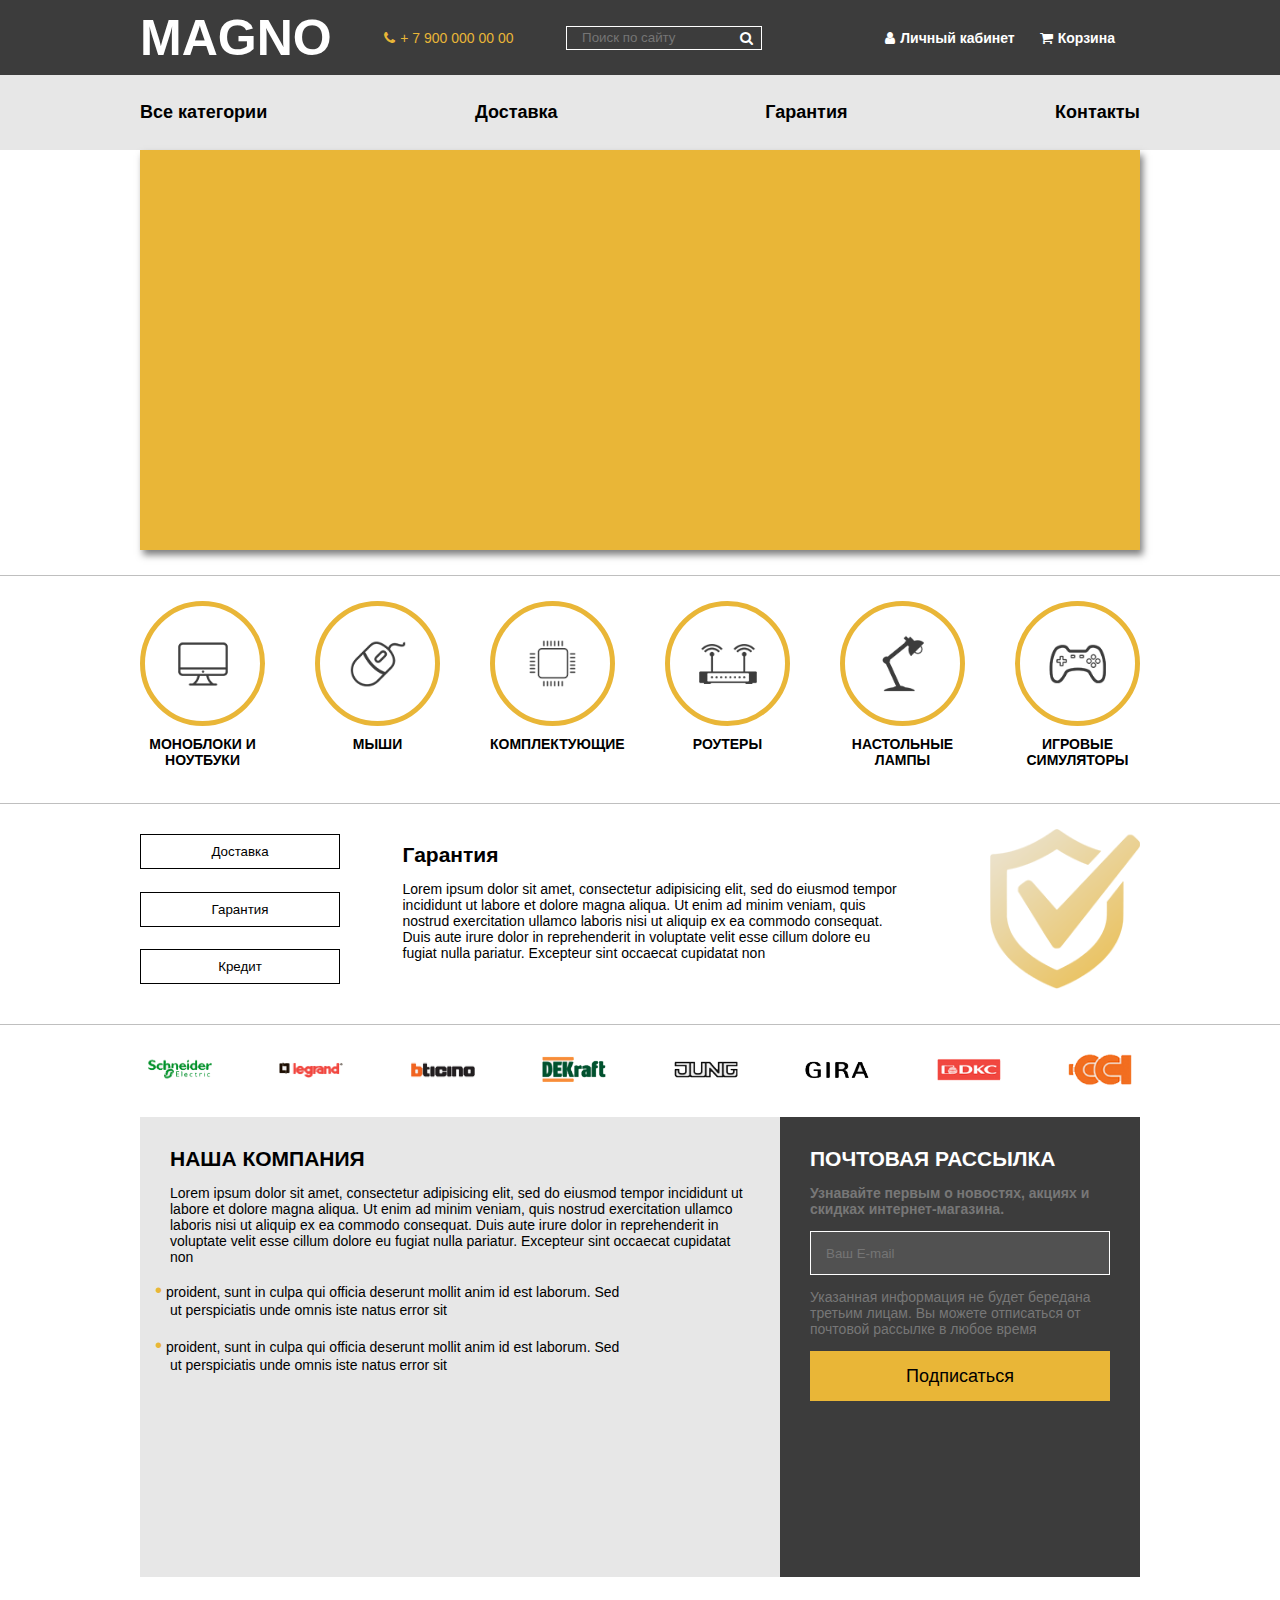
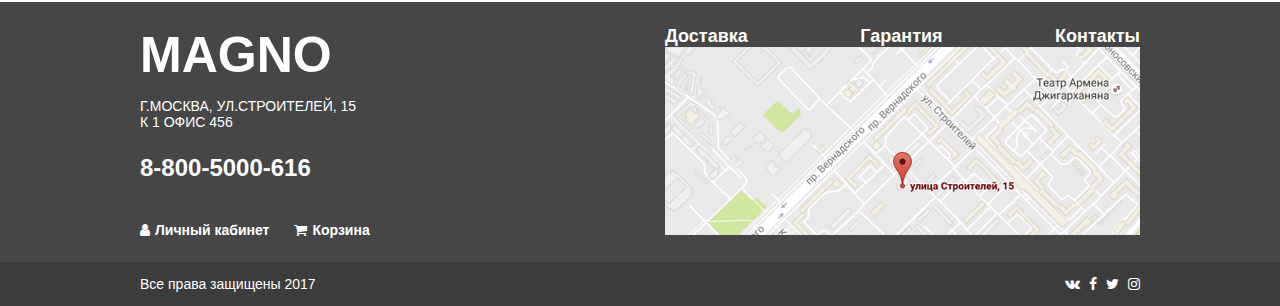
<file: index.html>
<!DOCTYPE html>
<html lang="ru">
<head>
	<meta charset="UTF-8">
	<link rel="stylesheet" href="style.css">
	<link rel="stylesheet" href="https://maxcdn.bootstrapcdn.com/font-awesome/4.5.0/css/font-awesome.min.css">
	<title>Magno</title>
</head>
<body>

<!--             header             -->

	<header>
		<div class="head">
			<div class="wrap">
				<a href="index.html" class="link white"><h1>MAGNO</h1></a>
				<p class="phone"><i class="fa fa-phone"></i>+ 7 900 000 00 00</p>
				<input type="text" name="search" class="search" placeholder="Поиск по сайту"><i class="fa fa-search"></i>
				<ul class="your-account">
					<li><i class="fa fa-user"></i>Личный кабинет</li>
					<li><i class="fa fa-shopping-cart"></i>Корзина</li>
				</ul>
			</div>
		</div>
		<div class="menu">
			<ul class="main-menu">
				<li><a href="#" class="link black">Все категории</a>
					<ul class="drop-menu">
						<div class="wrap">
							<li><a href="catalog.html" class="link black">Моноблоки и ноутбуки</a></li>
							<li><a href="#" class="link black">Мыши</a></li>
							<li><a href="#" class="link black">Комплектующие</a></li>
							<li><a href="#" class="link black">Роутеры</a></li>
							<li><a href="#" class="link black">Настольные лампы</a></li>
							<li><a href="#" class="link black">Игровые симуляторы</a></li>
						</div>
					</ul>
				</li>
				<li><a href="#" class="link black">Доставка</a></li>
				<li><a href="#" class="link black">Гарантия</a></li>
				<li><a href="#" class="link black">Контакты</a></li>
			</ul>
		</div>	
	</header>

<!--             body             -->

	<div class="slider">
		
	</div>
	<div class="box">
			<ul class="listbox-items">
				<a href="catalog.html" class="link black">
					<li>
						<div class="circle"><img src="images/categories/computers.png"></div>МОНОБЛОКИ И НОУТБУКИ
					</li>	</a>
				<a href="catalog.html" class="link black">
					<li>
						<div class="circle"><img src="images/categories/mouses.png"></div>МЫШИ
					</li>	</a>
				<a href="catalog.html" class="link black">
					<li>
						<div class="circle"><img src="images/categories/chips.png"></div>КОМПЛЕКТУЮЩИЕ
					</li>	</a>
				<a href="catalog.html" class="link black">
					<li>
						<div class="circle"><img src="images/categories/routers.png"></div>РОУТЕРЫ
					</li>	</a>
				<a href="catalog.html" class="link black">
					<li>
						<div class="circle"><img src="images/categories/lamps.png"></div>НАСТОЛЬНЫЕ ЛАМПЫ
					</li>	</a>
				<a href="catalog.html" class="link black">
					<li>
						<div class="circle"><img src="images/categories/gamepads.png"></div>ИГРОВЫЕ СИМУЛЯТОРЫ
					</li>	</a>
			</ul>
		</div>
		<div class="box">
			<div class="wrap">
			<div class="btns">
				<button class="btn">Доставка</button>
				<button class="btn">Гарантия</button>
				<button class="btn">Кредит</button>
			</div>
			<div class="info">
				<h2>Гарантия</h2>
				<p>Lorem ipsum dolor sit amet, consectetur adipisicing elit, sed do eiusmod tempor incididunt ut labore et dolore magna aliqua. Ut enim ad minim veniam, quis nostrud exercitation ullamco laboris nisi ut aliquip ex ea commodo consequat. Duis aute irure dolor in reprehenderit in voluptate velit esse cillum dolore eu fugiat nulla pariatur. Excepteur sint occaecat cupidatat non </p>
			</div>
			<img src="images/security.png" width="150px" height="160px">
			</div>
		</div>
		<div class="box-logos">
			<ul class="listbox-logos">
				<li><img src="images/logos/schneider.png" class="logos"></li>
				<li><img src="images/logos/legrand.png" class="logos"></li>
				<li><img src="images/logos/bticino.png" class="logos"></li>
				<li><img src="images/logos/dekraft.png" class="logos"></li>
				<li><img src="images/logos/jung.png" class="logos"></li>
				<li><img src="images/logos/gira.png" class="logos"></li>
				<li><img src="images/logos/dkc.png" class="logos"></li>
				<li><img src="images/logos/cct.png" class="logos"></li>
			</ul>
		</div>
		<div class="wrap">
			<div class="our-company">
				<h3>НАША КОМПАНИЯ</h3>
				<p>Lorem ipsum dolor sit amet, consectetur adipisicing elit, sed do eiusmod tempor incididunt ut labore et dolore magna aliqua. Ut enim ad minim veniam, quis nostrud exercitation ullamco laboris nisi ut aliquip ex ea commodo consequat. Duis aute irure dolor in reprehenderit in voluptate velit esse cillum dolore eu fugiat nulla pariatur. Excepteur sint occaecat cupidatat non 
				</p>
				<ul>
					<li>
						proident, sunt in culpa qui officia deserunt mollit anim id est laborum. Sed ut perspiciatis unde omnis iste natus error sit
					</li>
					<br>
					<li>
						proident, sunt in culpa qui officia deserunt mollit anim id est laborum. Sed ut perspiciatis unde omnis iste natus error sit
					</li>
				</ul>
			</div>
			<div class="contact-us">
				<h3>ПОЧТОВАЯ РАССЫЛКА</h3>
				<p><b>Узнавайте первым о новостях, акциях и скидках интернет-магазина.</b></p>
				<input type="email" name="email" class="email" placeholder="Ваш E-mail">
				<p>Указанная информация не будет бередана третьим лицам. Вы можете отписаться от почтовой рассылке в любое время</p>
				<button class="btn-action">Подписаться</button>
			</div>
		</div>

<!--             footer             -->

	<footer>
		<div class="information">
			<div class="wrap">
				<div class="location">
				<a href="index.html" class="link white"><h1>MAGNO</h1></a>
				<p>Г.МОСКВА, УЛ.СТРОИТЕЛЕЙ, 15<br>
				К 1 ОФИС 456
				</p>
				<p class="number"><a href="#" class="link white">8-800-5000-616</a></p>
				<ul class="your-account">
					<li><i class="fa fa-user"></i>Личный кабинет</li>
					<li><i class="fa fa-shopping-cart"></i>Корзина</li>
				</ul>
				</div>
				<div class="map">
				<ul class="footer-menu">
					<li><a href="#" class="link white">Доставка</a></li>
					<li><a href="#" class="link white">Гарантия</a></li>
					<li><a href="#" class="link white">Контакты</a></li>
				</ul>
				<img src="images/map.png">
				</div>
			</div>
		</div>
		<div class="root">
			<div class="wrap">
				<p>Все права защищены 2017</p>
				<div class="social">
					<a href="http://www.vk.com" target="_blank" class="fa fa-vk link white"></a>
					<a href="http://www.facebook.com" target="_blank" class="fa fa-facebook link white"></a>
					<a href="http://www.twitter.com" target="_blank" class="fa fa-twitter link white"></a>
					<a href="http://www.instagram.com" target="_blank" class="fa fa-instagram link white"></a>
				</div>
			</div>
		</div>
	</footer>	
</body>
</html>
</file>
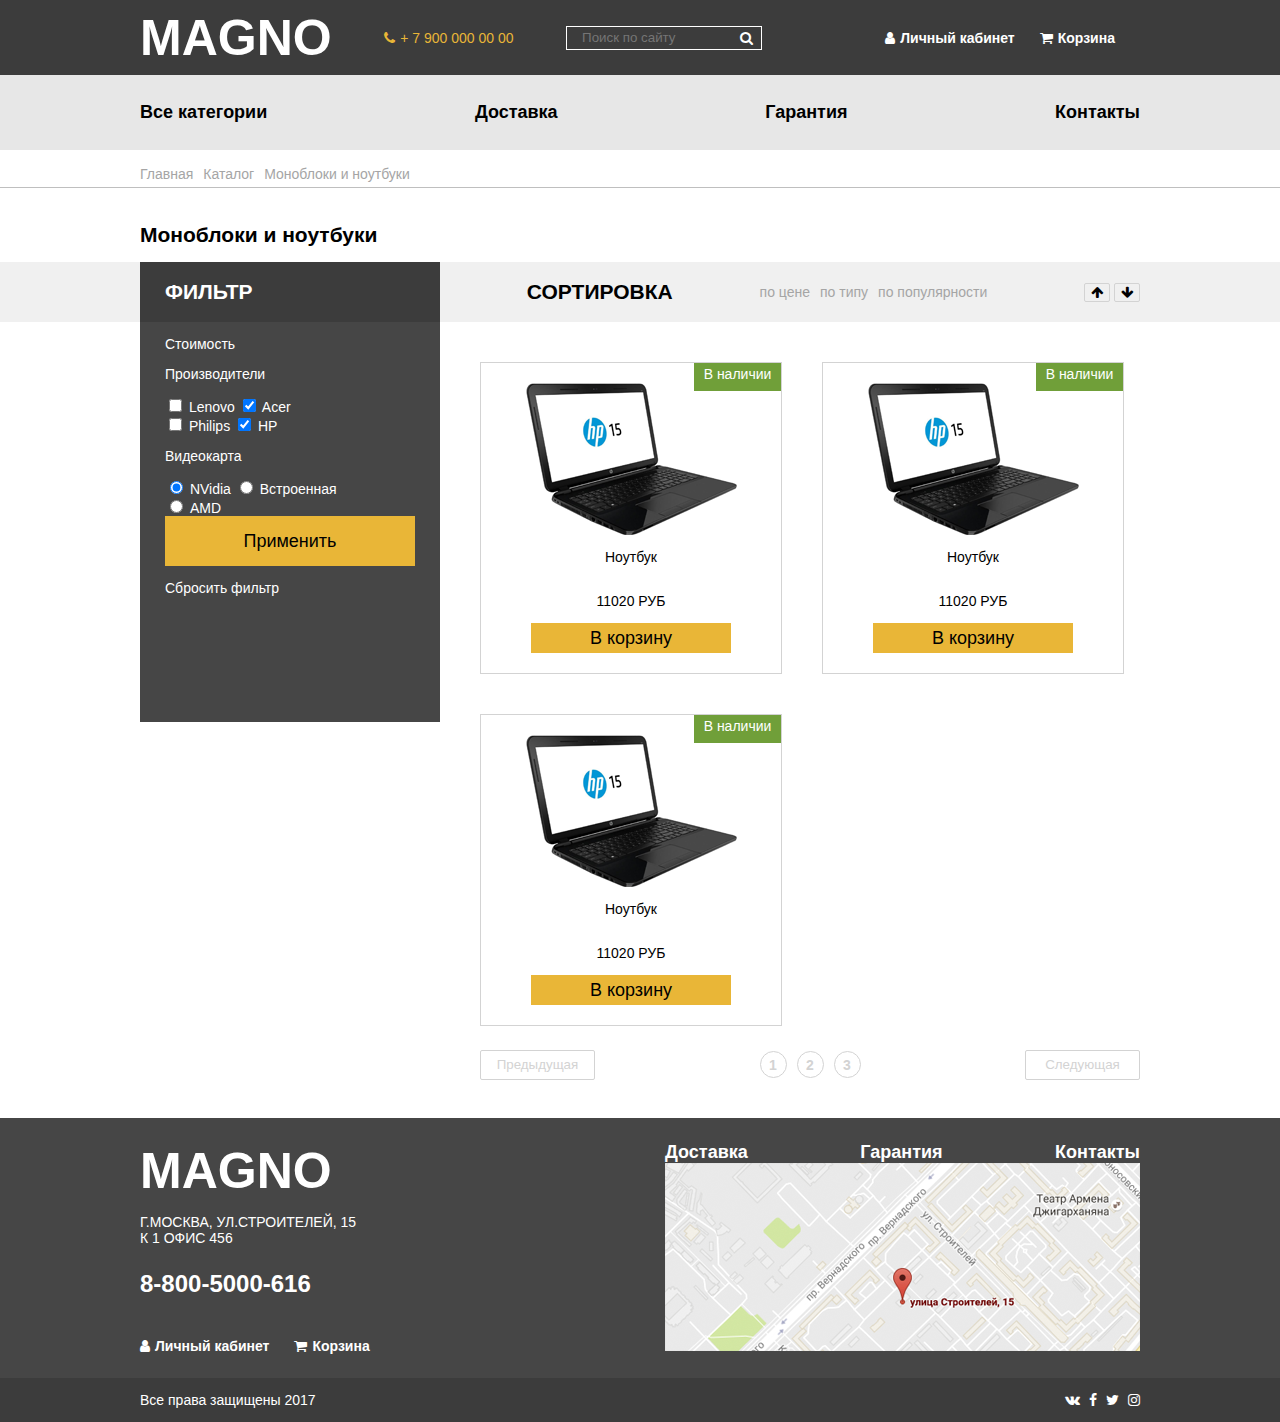
<file: catalog.html>
<!DOCTYPE html>
<html lang="en">
<head>
	<meta charset="UTF-8">
	<link rel="stylesheet" href="style.css">
	<link rel="stylesheet" href="https://maxcdn.bootstrapcdn.com/font-awesome/4.5.0/css/font-awesome.min.css">
	<title>Magno</title>
</head>
<body>

<!--             header             -->

	<header>
		<div class="head">
			<div class="wrap">
				<a href="index.html" class="link white"><h1>MAGNO</h1></a>
				<p class="phone"><i class="fa fa-phone"></i>+ 7 900 000 00 00</p>
				<input type="text" name="search" class="search" placeholder="Поиск по сайту"><i class="fa fa-search"></i>
				<ul class="your-account">
					<li><i class="fa fa-user"></i>Личный кабинет</li>
					<li><i class="fa fa-shopping-cart"></i>Корзина</li>
				</ul>
			</div>
		</div>
		<div class="menu">
			<ul class="main-menu">
				<li><a href="#" class="link black">Все категории</a>
					<ul class="drop-menu">
						<div class="wrap">
							<li><a href="catalog.html" class="link black">Моноблоки и ноутбуки</a></li>
							<li><a href="#" class="link black">Мыши</a></li>
							<li><a href="#" class="link black">Комплектующие</a></li>
							<li><a href="#" class="link black">Роутеры</a></li>
							<li><a href="#" class="link black">Настольные лампы</a></li>
							<li><a href="#" class="link black">Игровые симуляторы</a></li>
						</div>
					</ul>
				</li>
				<li><a href="#" class="link black">Доставка</a></li>
				<li><a href="#" class="link black">Гарантия</a></li>
				<li><a href="#" class="link black">Контакты</a></li>
			</ul>
		</div>	
	</header>

<!--             body             -->

	<div class="wrap">
		<ul class="catalog-menu">
			<li>Главная</li>
			<li>Каталог</li>
			<li>Моноблоки и ноутбуки</li>
		</ul>
	</div>
	<div class="box">
	<div class="wrap">
		<h2>Моноблоки и ноутбуки</h2>
	</div>
	</div>
	<div class="filter-header">
		<div class="wrap">
			<div class="filter-title">
				<h3>ФИЛЬТР</h3>
			</div>
			<h3>СОРТИРОВКА</h3>
			<ul class="filter-menu">
				<li>по цене</li>
				<li>по типу</li>
				<li>по популярности</li>
			</ul>
			<div>
				<button class="btn-nav"><a class="fa fa-arrow-up link black"></a></button>
				<button class="btn-nav"><a class="fa fa-arrow-down link black"></a></button>
			</div>
		</div>
	</div>
	<div class="wrap-filter">
		<div class="filter-content">
			<div>
				<p>Стоимость</p>
			</div>
			<div>
				<p>Производители</p>
				<input type="checkbox" name="brand"> Lenovo 
				<input type="checkbox" name="brand" checked> Acer <br>
				<input type="checkbox" name="brand"> Philips
				<input type="checkbox" name="brand" checked> HP
			</div>
			<div>
				<p>Видеокарта</p>
				<input type="radio" name="brand" checked> NVidia 
				<input type="radio" name="brand"> Встроенная <br>
				<input type="radio" name="brand"> AMD
			</div>
			<div>
				<button class="btn-action">Применить</button>
				<p>Сбросить фильтр</p>
			</div>
		</div>
		<div class="goods">
			<div class="good">
				<img src="images/goods/laptop-2.png">
				<span>В наличии</span>
				<p>Ноутбук</p>
				<p>11020 РУБ</p>
				<button class="btn-action">В корзину</button>
			</div>
			<div class="good">
				<img src="images/goods/laptop-2.png">
				<span>В наличии</span>
				<p>Ноутбук</p>
				<p>11020 РУБ</p>
				<button class="btn-action">В корзину</button>
			</div>
			<div class="good">
				<img src="images/goods/laptop-2.png">
				<span>В наличии</span>
				<p>Ноутбук</p>
				<p>11020 РУБ</p>
				<button class="btn-action">В корзину</button>
			</div>
		</div>
	</div>
	<div class="wrap">
	<div class="page-list">
			<button class="btn-nav">Предыдущая</button>
			<ul>
				<li><a href="#" class="link black"><div class="circle" id="page">1</div></a></li>
				<li><a href="#" class="link black"><div class="circle">2</div></a></li>
				<li><a href="#" class="link black"><div class="circle">3</div></a></li>
			</ul>
			<button class="btn-nav">Следующая</button>
		</div>
	</div>
	
<!--             footer             -->

	<footer>
		<div class="information">
			<div class="wrap">
				<div class="location">
				<a href="index.html" class="link white"><h1>MAGNO</h1></a>
				<p>Г.МОСКВА, УЛ.СТРОИТЕЛЕЙ, 15<br>
				К 1 ОФИС 456
				</p>
				<p class="number"><a href="#" class="link white">8-800-5000-616</a></p>
				<ul class="your-account">
					<li><i class="fa fa-user"></i>Личный кабинет</li>
					<li><i class="fa fa-shopping-cart"></i>Корзина</li>
				</ul>
				</div>
				<div class="map">
				<ul class="footer-menu">
					<li><a href="#" class="link white">Доставка</a></li>
					<li><a href="#" class="link white">Гарантия</a></li>
					<li><a href="#" class="link white">Контакты</a></li>
				</ul>
				<img src="images/map.png">
				</div>
			</div>
		</div>
		<div class="root">
			<div class="wrap">
				<p>Все права защищены 2017</p>
				<div class="social">
					<a href="http://www.vk.com" target="_blank" class="fa fa-vk link white"></a>
					<a href="http://www.facebook.com" target="_blank" class="fa fa-facebook link white"></a>
					<a href="http://www.twitter.com" target="_blank" class="fa fa-twitter link white"></a>
					<a href="http://www.instagram.com" target="_blank" class="fa fa-instagram link white"></a>
				</div>
			</div>
		</div>
	</footer>
</body>
</html>
</file>
<file: style.css>
﻿body {
	margin: 0;
	padding: 0;
	font: 14px "Century Gothic", sans-serif;
}
ul { padding: 0; margin: 0; }
li {
	font-weight: bold;
	list-style: none;
	float: left;
	text-align: center;
}
h3 { font-weight: bold; font-size: 21px; margin: 0; }
h2 { margin: 0; }
h1 { font-size: 50px; margin: 0; }
i { margin-right: 5px; }
button, input {	outline: none; }


.link {	text-decoration: none;transition:  0.3s; }
.white { color: white; }
.black { color: black; }
.link:hover { color: #e9b637; }
.link:active { opacity: 0.5; }

.head {
	background: #3c3c3c;
	height: 75px;
	color: white;
	display: flex;
	justify-content: center;
	align-items: center;
}
.phone { color: #e9b637; }
.search {
	background: #3c3c3c;
	height: 20px;
	border: 1px solid white;
	padding-left: 15px;
	color: white;
}
.fa-search {
	position: relative;
	left: -75px;
}
.your-account li{
	margin-right: 25px;
	float: left;
}

/*------------меню------------*/

.menu {
	background: #e7e7e7;
	color: black;
	display: flex;
	justify-content: center;
	align-items: center;
}
.main-menu {
	width: 1000px;
	line-height: 75px;
	margin-bottom: 0px;
	font-weight: bold; 
	font-size: 18px;
	display: flex;
	justify-content: space-between;
}
.drop-menu {
	margin-left: -10px;
	padding: 0 10px;
}
.drop-menu li { font-weight: normal; font-size: 15px;}
.main-menu ul {
	display: none;
	background: white;
}
.main-menu li:hover > ul {
	display: block;
	position: absolute;
}
.slider {
	background: #e9b637;
	width: 1000px;
	height: 400px;
	margin: 0px auto;
	box-shadow: 3px 5px 7px rgba(0,0,0,0.5);
}
.box {
	margin: 25px 0px;
	padding: 25px 0 10px 0;
	border-top: 1px solid rgba(0,0,0,0.25);
	display: flex;
	justify-content: center;
}
.box-logos {
	border-top: 1px solid rgba(0,0,0,0.25);
	padding: 25px;
	display: flex;
	justify-content: center;
}
.listbox-items {
	width: 1000px;
	display: flex;
	justify-content: space-between;
}
.listbox-items li { width: 125px; }
.circle {
	width: 115px;
	height: 115px;
	margin-bottom: 10px;
	border-radius: 65px;
	border: 5px solid #e9b637;
	background: white;
	display: flex;
	justify-content: center;
	align-items: center;
	transition: 0.3s;
}
ul img { transform: scale(0.8); }
.circle:hover img{ filter: brightness(5); }
.circle:hover {	background: #e9b637; cursor: pointer;}
.listbox-logos {
	width: 1000px;
	display: flex;
	justify-content: space-between;
	align-items: center;
}
.info {
	width: 500px;
	margin-right: 25px;
}
 /*------------конпки------------*/

.btns {
	width: 200px;
	height: 150px;
	display: flex;
	flex-direction: column;
	justify-content: space-between;
	align-items: center;
}
.btn {
	width: 100%;
	height: 35px;
	background: white;
	border: 1px solid black;
	text-align: center;
	cursor: pointer;
	transition: background 0.3s, color 0.3s, opacity 0.1s;
}
.btn:hover {
	background: black;
	color: #e9b637;
}
.btn:active { opacity: 0.5; }
.btn-nav { 
	border: 1px solid lightgrey;
	border-radius: 2px; 
	background: none; 
	color: lightgrey;
	cursor: pointer;
	transition: 0.3s;
}
.btn-nav:hover { border: 1px solid #e9b637; color: #e9b637; }
.btn-nav:active { opacity: 0.5; }
.btn-action {
	width: 100%;
	height: 50px;
	background: #e9b637;
	border: none;
	font-size: 18px;
	cursor: pointer;
	transition: 0.5s; 
}
.btn-action:hover {
	background: white;
	border: 1px solid #e9b637;
	color: #e9b637;
}
.btn-action:active { opacity: 0.5; }

.logos { width: 80px; transition: 0.3s;}
.logos:hover { opacity: 0.5 }
.our-company {
	background: #e7e7e7;
	width: 580px;
	height: 400px;
	padding: 30px;
	display: flex;
	flex-direction: column;
}
.our-company li {
	float: none;
	width: 450px;
	text-align: left;
	font-weight: normal;
}
.our-company li::before{
	content: "•";
	color: #e9b637;
	font-size: 20px;
	margin-left: -15px;
}
.contact-us {
	background: #3c3c3c;
	width: 300px;
	height: 400px;
	padding: 30px;
	display: flex;
	flex-direction: column;
}
.email {
	height: 40px;
	background: #515151;
	border: 1px solid white;
	padding-left: 15px;
	color: white;
}
.contact-us h3 { color: white; }
.contact-us p { color: #777777; }
.information {
	background: #464646;
	height: 260px;
	color: white;
	margin-top: 25px;
	display: flex;
	justify-content: center;
}
.footer-menu {
	width: 475px;
	margin-bottom: 0px;
	font-weight: bold; 
	font-size: 18px;
	display: flex;
	justify-content: space-between;
}
.location {	width: 450px; }
.location ul {
	margin-top: 40px;
}
.root {
	background: #3c3c3c;
	color: white;
	display: flex;
	align-items: center;
	justify-content: space-around;
}
.wrap {
	width: 1000px;
	margin: 0 auto;
	display: flex;
	justify-content: space-between;
	align-items: center;
}
.wrap > h2 { margin: 10px 0 -20px 0; }
.wrap-filter {
	width: 1000px;
	margin: 0 auto;
	display: flex;
	justify-content: space-between;
}
.social {
	width: 75px;
	color: white;
	display: flex;
	justify-content: space-between;
	align-items: center;
}
.number { font-weight: bold; font-size: 24px; }
.filter-title {
	width: 250px;
	height: 60px;
	padding: 0 25px;
	background: #3c3c3c;
	color: white;
	line-height: 60px;
}
.filter-content {
	width: 250px;
	height: 400px;
	padding: 0 25px;
	background: #464646;
	color: white;
}
.filter-header {
	width: 100%;
	background: #f0f0f0;
	height: 60px;
}
.goods { 
	width: 700px; 
	display: flex;
	flex-wrap: wrap; 
}
.good {
	width: 200px;
	height: 270px;
	border: 1px solid lightgrey;
	padding: 20px 50px;
	margin: 40px 0 0 40px;
	position: relative;
	display: flex;
	flex-direction: column;
	align-items: center;
}
.good span {
	width: 75px;
	height: 25px;
	padding: 3px 6px 0 6px;
	text-align: center;
	background: #709f39;
	color: white;
	position: absolute;
    right: 0;
    top: 0;
}
.page-list {
	width: 700px;
	margin: 20px 0 10px 340px;
	display: flex;
	align-items: center;
	justify-content: space-between;
}
.page-list .circle { 
	width: 25px; 
	height: 25px; 
	border: 1px solid lightgrey;
	color: lightgrey;
	margin: 5px;
	transition: 0.3s;
}
.page-list .circle:hover {
	background: none;
	border: 1px solid #e9b637;
	color: #e9b637;
}
.page-list .btn-nav {
	width: 115px;
	height: 30px;
}
.catalog-menu {
	margin: 16px 0 -20px 0;
}
.catalog-menu li {
	color: #a5a5a5;
	font-weight: normal;
	margin-right: 10px;
}
.filter-menu li{
	color: #a5a5a5;
	font-weight: normal;
	margin-right: 10px;
}
</file>
